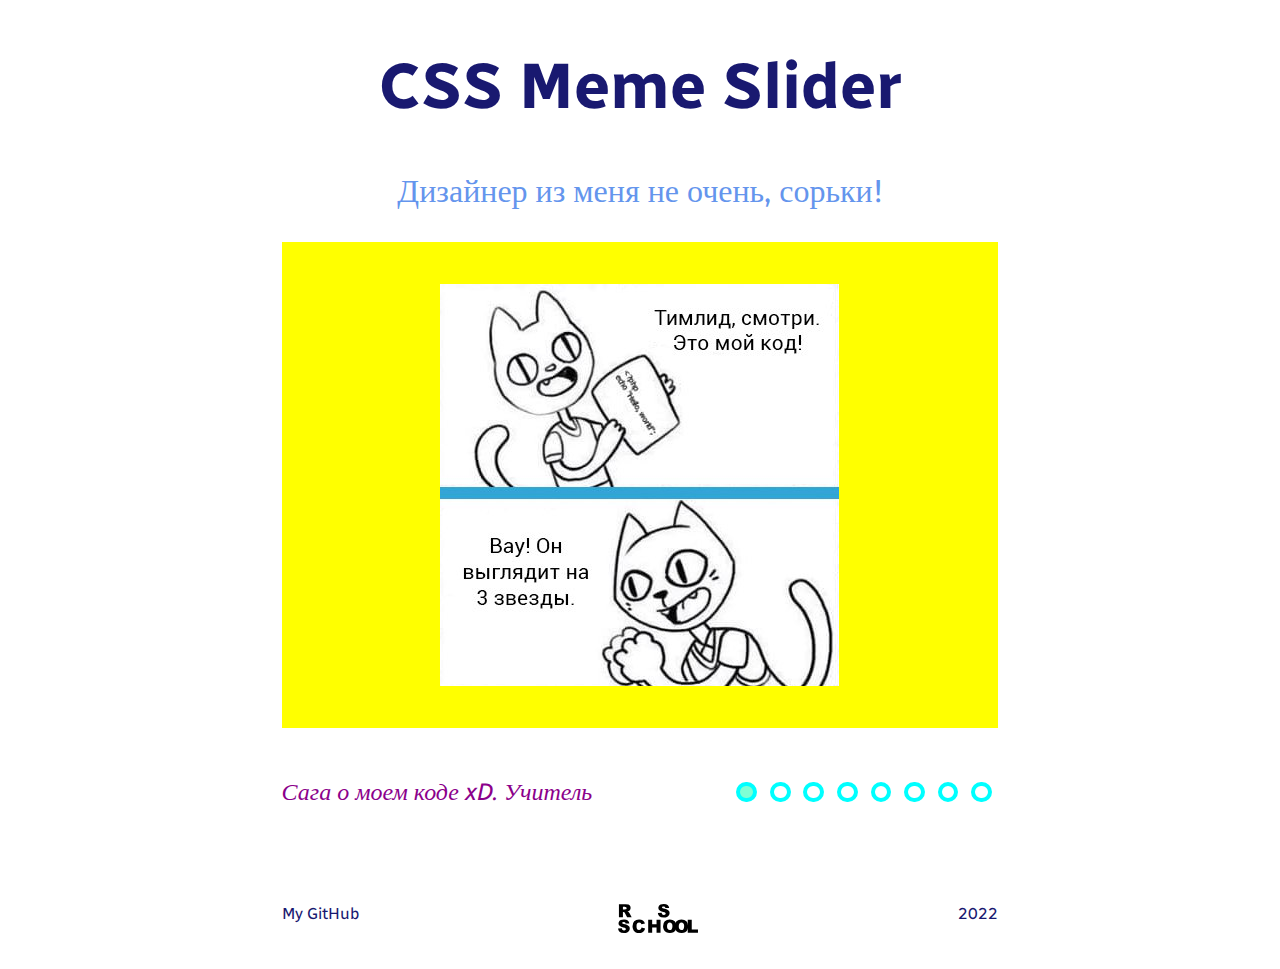
<file: index.html>
<!DOCTYPE html>
<html lang="en">

<head>
  <meta charset="UTF-8">
  <meta http-equiv="X-UA-Compatible" content="IE=edge">
  <meta name="viewport" content="width=device-width, initial-scale=1.0">
  <link rel="icon" type="image/x-icon" href="assets/favicon.ico">
  <link rel="stylesheet" href="style.css">
  <title>CSS Meme Slider</title>
</head>

<body>
  <header class="header">
    <h1 class="header__title">CSS Meme Slider</h1>
  </header>
  <main class="main">
    <div class="subtitle">Дизайнер из меня не очень, сорьки!</div>
    <div class="slider">
      <input type="radio" name="img" id="img0" checked>
      <input type="radio" name="img" id="img1">
      <input type="radio" name="img" id="img2">
      <input type="radio" name="img" id="img3">
      <input type="radio" name="img" id="img4">
      <input type="radio" name="img" id="img5">
      <input type="radio" name="img" id="img6">
      <input type="radio" name="img" id="img7">
      <input type="radio" name="img" id="img8">

      <div class="pics">
        <div class="rect n1">
          <img src="assets/img/!unknown (0).png" alt="code0">
        </div>
        <div class="rect n2">
          <img src="assets/img/!unknown (1).png" alt="code1">
        </div>
        <div class="rect n3">
          <img src="assets/img/!unknown (2).png" alt="code2">
        </div>
        <div class="rect n4">
          <img src="assets/img/space2.jpg" alt="lost in the space">
        </div>
        <div class="rect n5">
          <img src="assets/img/JS.jpg" alt="JS">
        </div>
        <div class="rect n6">
          <img src="assets/img/letsPlayAGame.jpg" alt="let's play a game">
        </div>
        <div class="rect n7">
          <img src="assets/img/girl_and_peaches.jpg" alt="a girl with peaches">
        </div>
        <div class="rect n8">
          <img src="assets/img/yandexTaxi.jpg" alt="customer support">
        </div>
      </div>

      <div class="bottom">
        <div class="inputs">
          <label class="inp0" for="img0">
            <div class="label"></div>
          </label>
          <label class="inp1" for="img1">
            <div class="label"></div>
          </label>
          <label class="inp2" for="img2">
            <div class="label"></div>
          </label>
          <label class="inp3" for="img3">
            <div class="label"></div>
          </label>
          <label class="inp4" for="img4">
            <div class="label"></div>
          </label>
          <label class="inp5" for="img5">
            <div class="label"></div>
          </label>
          <label class="inp6" for="img6">
            <div class="label"></div>
          </label>
          <label class="inp7" for="img7">
            <div class="label"></div>
          </label>
        </div>

        <div class="text">
          <div class="text__wrapper">
            <div class="txt__title n1">
              <p class="borders">Сага о моем коде xD. Учитель</p>
            </div>
            <div class="txt__title n2">
              <p class="borders">Сага о моем коде xD. Надежда</p>
            </div>
            <div class="txt__title n3">
              <p class="borders">Сага о моем коде xD. Боль</p>
            </div>
            <div class="txt__title n4">
              <p class="borders">Неправильно поставленное ТЗ</p>
            </div>
            <div class="txt__title n5">
              <p class="borders">xDDD</p>
            </div>
            <div class="txt__title n6">
              <p class="borders">Let's play a game...</p>
            </div>
            <div class="txt__title n7">
              <p class="borders">xD</p>
            </div>
            <div class="txt__title n8">
              <p class="borders">
                Когда в поддержке работает девочка с персиками из предыдущего слайда
              </p>
            </div>
          </div>
        </div>
      </div>

    </div>
    </div>
  </main>
  <footer class="footer">
    <div class="git">
      <a href="https://github.com/iamarrow88">My GitHub</a>
    </div>
    <div class="rs">
      <a href="https://rs.school/">
        <img src="assets/rs_school.svg" alt="rs_school">
      </a>
    </div>
    <div class="year">
      2022
    </div>
  </footer>
</body>

</html>
</file>
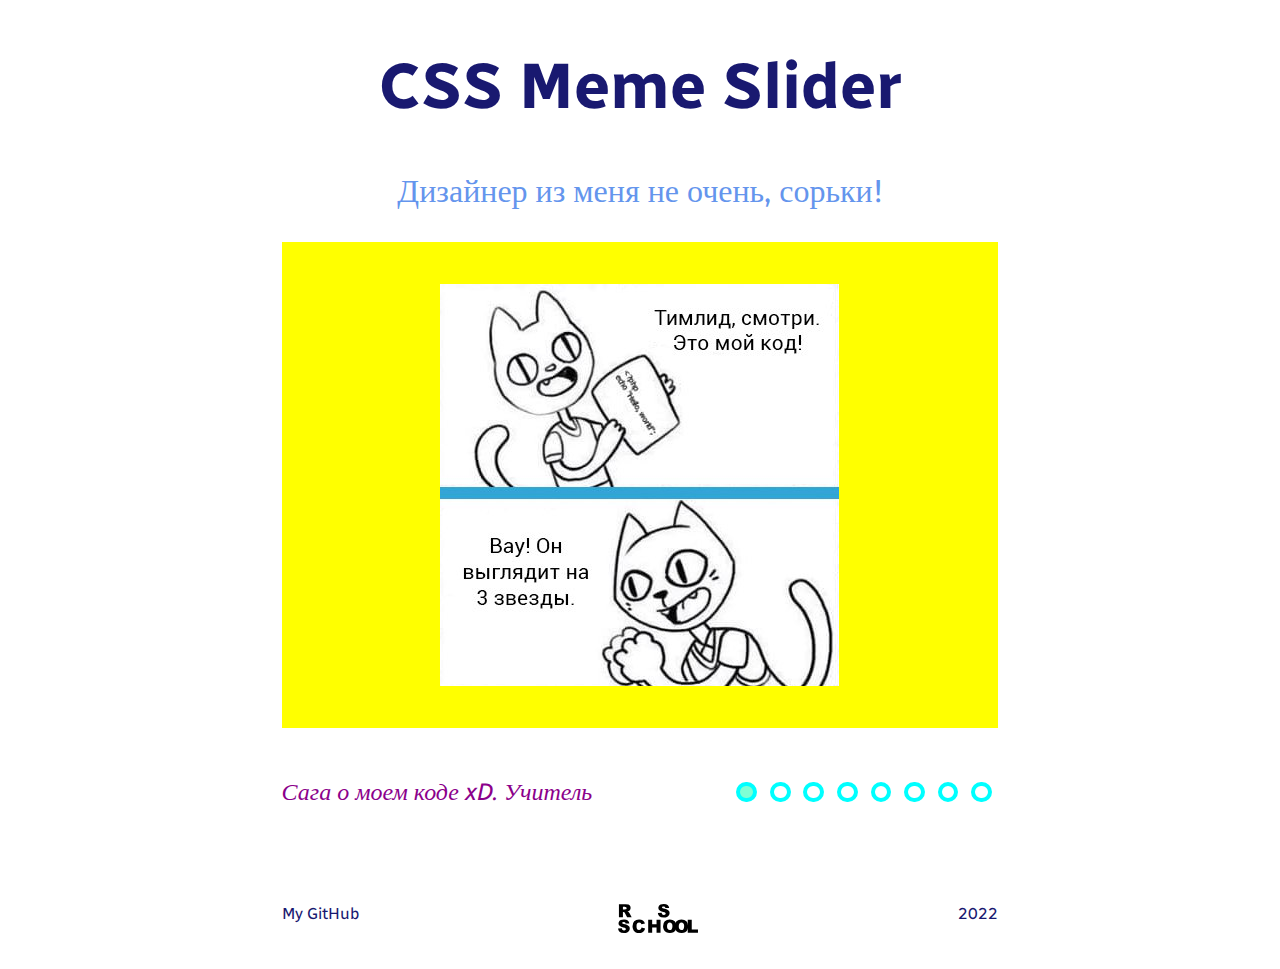
<file: cssMemSlider/index.html>
<!DOCTYPE html>
<html lang="en">

<head>
  <meta charset="UTF-8">
  <meta http-equiv="X-UA-Compatible" content="IE=edge">
  <meta name="viewport" content="width=device-width, initial-scale=1.0">
  <link rel="icon" type="image/x-icon" href="../assets/favicon.ico">
  <link rel="stylesheet" href="style.css">
  <title>CSS Meme Slider</title>
</head>

<body>
  <header class="header">
    <h1 class="header__title">CSS Meme Slider</h1>
  </header>
  <main class="main">
    <div class="subtitle">Дизайнер из меня не очень, сорьки!</div>
    <div class="slider">
      <input type="radio" name="img" id="img0" checked>
      <input type="radio" name="img" id="img1">
      <input type="radio" name="img" id="img2">
      <input type="radio" name="img" id="img3">
      <input type="radio" name="img" id="img4">
      <input type="radio" name="img" id="img5">
      <input type="radio" name="img" id="img6">
      <input type="radio" name="img" id="img7">
      <input type="radio" name="img" id="img8">

      <div class="pics">
        <div class="rect n1">
          <img src="../assets/img/!unknown (0).png" alt="code0">
        </div>
        <div class="rect n2">
          <img src="../assets/img/!unknown (1).png" alt="code1">
        </div>
        <div class="rect n3">
          <img src="../assets/img/!unknown (2).png" alt="code2">
        </div>
        <div class="rect n4">
          <img src="../assets/img/space2.jpg" alt="lost in the space">
        </div>
        <div class="rect n5">
          <img src="../assets/img/JS.jpg" alt="JS">
        </div>
        <div class="rect n6">
          <img src="../assets/img/letsPlayAGame.jpg" alt="let's play a game">
        </div>
        <div class="rect n7">
          <img src="../assets/img/girl_and_peaches.jpg" alt="a girl with peaches">
        </div>
        <div class="rect n8">
          <img src="../assets/img/yandexTaxi.jpg" alt="customer support">
        </div>
      </div>

      <div class="bottom">
        <div class="inputs">
          <label class="inp0" for="img0">
            <div class="label"></div>
          </label>
          <label class="inp1" for="img1">
            <div class="label"></div>
          </label>
          <label class="inp2" for="img2">
            <div class="label"></div>
          </label>
          <label class="inp3" for="img3">
            <div class="label"></div>
          </label>
          <label class="inp4" for="img4">
            <div class="label"></div>
          </label>
          <label class="inp5" for="img5">
            <div class="label"></div>
          </label>
          <label class="inp6" for="img6">
            <div class="label"></div>
          </label>
          <label class="inp7" for="img7">
            <div class="label"></div>
          </label>
        </div>

        <div class="text">
          <div class="text__wrapper">
            <div class="txt__title n1">
              <p class="borders">Сага о моем коде xD. Учитель</p>
            </div>
            <div class="txt__title n2">
              <p class="borders">Сага о моем коде xD. Надежда</p>
            </div>
            <div class="txt__title n3">
              <p class="borders">Сага о моем коде xD. Боль</p>
            </div>
            <div class="txt__title n4">
              <p class="borders">Неправильно поставленное ТЗ</p>
            </div>
            <div class="txt__title n5">
              <p class="borders">xDDD</p>
            </div>
            <div class="txt__title n6">
              <p class="borders">Let's play a game...</p>
            </div>
            <div class="txt__title n7">
              <p class="borders">xD</p>
            </div>
            <div class="txt__title n8">
              <p class="borders">
                Когда в поддержке работает девочка с персиками из предыдущего слайда
              </p>
            </div>
          </div>
        </div>
      </div>

    </div>
    </div>
  </main>
  <footer class="footer">
    <div class="git">
      <a href="https://github.com/iamarrow88">My GitHub</a>
    </div>
    <div class="rs">
      <a href="https://rs.school/">
        <img src="../assets/rs_school.svg" alt="rs_school">
      </a>
    </div>
    <div class="year">
      2022
    </div>
  </footer>
</body>

</html>
</file>
<file: style.css>
@import url(https://fonts.googleapis.com/css?family=Radio+Canada:300,regular,500,600,700);

* {
  margin: 0;
  padding: 0;
  box-sizing: border-box;
}

body {
  height: 100vh;
  font-family: 'Radio Canada';
  display: flex;
  flex-direction: column;
  justify-content: space-between;
}

.header__title {
  text-align: center;
  margin-bottom: 3rem;
  margin-top: 3rem;
  font-size: 4rem;
  color: midnightblue;
}

.subtitle {
  text-align: center;
  font-size: 2rem;
  color: cornflowerblue;
  margin-bottom: 2rem;
}

input {
  display: none;
}

.slider {
  display: flex;
  flex-direction: column;
  width: 56vw;
  margin: 0 auto;
  overflow: hidden;
}

.pics {
  width: 800%;
  display: flex;
  margin-bottom: 3rem;
  transition: 0.2s all ease-in-out;
}

.rect {
  height: 54vh;
  width: 56vw;
  display: flex;
  justify-content: center;
  align-items: center;
}

.rect img {
  height: 100%;
  object-fit: scale-down;
}

.rect.n1 {
  background-color: yellow;
}

.rect.n2 {
  background-color: palevioletred;
}

.rect.n3 {
  background-color: greenyellow;
}

.rect.n4 {
  background-color: aquamarine;
}

.rect.n5 {
  background-color:rgb(252, 151, 210);
}

.rect.n6 {
  background-color: #f6eaac;
}

.rect.n7 {
  background-color: azure;
}

.rect.n8 {
  background-color:yellowgreen;
}

#img0:checked~.pics>.rect,
#img0:checked~.bottom > .text> .text__wrapper > .txt__title {
  transform: translateX(0);
  transition: all 0.2s;
}

#img1:checked~.pics>.rect,
#img1:checked~.bottom > .text> .text__wrapper > .txt__title {
  transform: translateX(-100%);
  transition: all 0.2s;
}

#img2:checked~.pics>.rect,
#img2:checked~.bottom > .text> .text__wrapper > .txt__title {
  transform: translateX(-200%);
  transition: all 0.2s;
}

#img3:checked~.pics>.rect,
#img3:checked~.bottom > .text> .text__wrapper > .txt__title {
  transform: translateX(-300%);
  transition: all 0.2s;
}

#img4:checked~.pics>.rect,
#img4:checked~.bottom > .text> .text__wrapper > .txt__title {
  transform: translateX(-400%);
  transition: all 0.2s;
}

#img5:checked~.pics>.rect,
#img5:checked~.bottom > .text> .text__wrapper > .txt__title {
  transform: translateX(-500%);
  transition: all 0.2s;
}

#img6:checked~.pics>.rect,
#img6:checked~.bottom > .text> .text__wrapper > .txt__title {
  transform: translateX(-600%);
  transition: all 0.2s;
}

#img7:checked~.pics>.rect,
#img7:checked~.bottom > .text> .text__wrapper > .txt__title {
  transform: translateX(-700%);
  transition: all 0.2s;
}

#img0:checked~.bottom > .inputs>.inp0>div,
#img1:checked~.bottom > .inputs>.inp1>div,
#img2:checked~.bottom > .inputs>.inp2>div,
#img3:checked~.bottom > .inputs>.inp3>div,
#img4:checked~.bottom > .inputs>.inp4>div,
#img5:checked~.bottom > .inputs>.inp5>div,
#img6:checked~.bottom > .inputs>.inp6>div,
#img7:checked~.bottom > .inputs>.inp7>div {
  background-color: aquamarine;
}

.bottom {
  width: 100%;
  display: flex;
  justify-content: space-between;
}

.text {
  order: 1;
  width: 50%;
}
.text__wrapper {
  width: 1700%;
  display: flex;
}

.text .txt__title {
  width: 100%;
  height: 2rem;
  background-color: #fff;
  color: darkmagenta;
  font-size: 1.5rem;
  font-style: italic;
  line-height: 1.5rem;
}

.borders {
  width: 50%;
  line-height: 2rem;
}

.inputs {
  order: 2;
  width: 50%;
  height: 2rem;
  display: flex;
  justify-content: flex-end;
  align-items: center;
  z-index: 20;
  margin-bottom: 2rem;
}

.inputs label {
  padding: .4rem;
  background-color: #fff;
}

.inputs .label {
  display: block;
  padding: 0.4rem;
  border: 0.3rem solid aqua;
  border-radius: 50%;
}

.inputs label:hover {
  cursor: pointer;
}

.inputs .label:hover {
  background-color: aquamarine;
  cursor: pointer;
}

.inputs .label:active {
  background-color: greenyellow;
  box-shadow: .2rem .2rem 2rem;
  cursor: pointer;
}

.footer {
  display: flex;
  justify-content: space-between;
  width: 56vw;
  margin: 0 auto;
  padding: 4rem 0 2rem 0;
}

.git a{
  text-decoration: none;
  color: midnightblue;
}

.rs a {
  width: 200%;
  height: 200%;
  padding: 1.5rem;
}

.rs a img {
  width: 5rem;
}

.year {
  color: midnightblue;
}

@media  (max-width: 1200px) {
  .text {
    width: 70%;
  }
  .inputs {
    width: 19%;
    flex-wrap: wrap;
    height: 0.7rem;
  }
  .inputs .label {
    padding: 0.2rem;
    border: 0.2rem solid aqua;
  }
  .rect img {
    max-width: 100%;
    object-fit: contain;
  }
}

@media  (max-width: 960px) {
  .text {
    width: 65%;
  }
  .inputs {
    width: 23%;
    flex-wrap: wrap;
    height: 0.7rem;
  }
}

@media  (max-width: 850px) {
  /*.pics {
    order: 1;
  }*/
  .bottom {
    display: block;
  }
  .inputs {
    order: 2;
    height: 100%;
    width: 100%;
    display: flex;
    justify-content: center;

  }
  .text {
    order: 3;
    width: 100%;
    margin-bottom: 1rem;
  }
  .borders {
    width: 47%;
    text-align: center;
  }
  .header__title {
    margin-bottom: 1.5rem;
    margin-top: 1.5rem;
    font-size: 2rem;
  }

  .subtitle {
    font-size: 1rem;
    margin-bottom: 1rem;
  }
}
</file>
<file: cssMemSlider/style.css>
@import url(https://fonts.googleapis.com/css?family=Radio+Canada:300,regular,500,600,700);

* {
  margin: 0;
  padding: 0;
  box-sizing: border-box;
}

body {
  height: 100vh;
  font-family: 'Radio Canada';
  display: flex;
  flex-direction: column;
  justify-content: space-between;
}

.header__title {
  text-align: center;
  margin-bottom: 3rem;
  margin-top: 3rem;
  font-size: 4rem;
  color: midnightblue;
}

.subtitle {
  text-align: center;
  font-size: 2rem;
  color: cornflowerblue;
  margin-bottom: 2rem;
}

input {
  display: none;
}

.slider {
  display: flex;
  flex-direction: column;
  width: 56vw;
  margin: 0 auto;
  overflow: hidden;
}

.pics {
  width: 800%;
  display: flex;
  margin-bottom: 3rem;
  transition: 0.2s all ease-in-out;
}

.rect {
  height: 54vh;
  width: 56vw;
  display: flex;
  justify-content: center;
  align-items: center;
}

.rect img {
  height: 100%;
  object-fit: scale-down;
}

.rect.n1 {
  background-color: yellow;
}

.rect.n2 {
  background-color: palevioletred;
}

.rect.n3 {
  background-color: greenyellow;
}

.rect.n4 {
  background-color: aquamarine;
}

.rect.n5 {
  background-color:rgb(252, 151, 210);
}

.rect.n6 {
  background-color: #f6eaac;
}

.rect.n7 {
  background-color: azure;
}

.rect.n8 {
  background-color:yellowgreen;
}

#img0:checked~.pics>.rect,
#img0:checked~.bottom > .text> .text__wrapper > .txt__title {
  transform: translateX(0);
  transition: all 0.2s;
}

#img1:checked~.pics>.rect,
#img1:checked~.bottom > .text> .text__wrapper > .txt__title {
  transform: translateX(-100%);
  transition: all 0.2s;
}

#img2:checked~.pics>.rect,
#img2:checked~.bottom > .text> .text__wrapper > .txt__title {
  transform: translateX(-200%);
  transition: all 0.2s;
}

#img3:checked~.pics>.rect,
#img3:checked~.bottom > .text> .text__wrapper > .txt__title {
  transform: translateX(-300%);
  transition: all 0.2s;
}

#img4:checked~.pics>.rect,
#img4:checked~.bottom > .text> .text__wrapper > .txt__title {
  transform: translateX(-400%);
  transition: all 0.2s;
}

#img5:checked~.pics>.rect,
#img5:checked~.bottom > .text> .text__wrapper > .txt__title {
  transform: translateX(-500%);
  transition: all 0.2s;
}

#img6:checked~.pics>.rect,
#img6:checked~.bottom > .text> .text__wrapper > .txt__title {
  transform: translateX(-600%);
  transition: all 0.2s;
}

#img7:checked~.pics>.rect,
#img7:checked~.bottom > .text> .text__wrapper > .txt__title {
  transform: translateX(-700%);
  transition: all 0.2s;
}

#img0:checked~.bottom > .inputs>.inp0>div,
#img1:checked~.bottom > .inputs>.inp1>div,
#img2:checked~.bottom > .inputs>.inp2>div,
#img3:checked~.bottom > .inputs>.inp3>div,
#img4:checked~.bottom > .inputs>.inp4>div,
#img5:checked~.bottom > .inputs>.inp5>div,
#img6:checked~.bottom > .inputs>.inp6>div,
#img7:checked~.bottom > .inputs>.inp7>div {
  background-color: aquamarine;
}

.bottom {
  width: 100%;
  display: flex;
  justify-content: space-between;
}

.text {
  order: 1;
  width: 50%;
}
.text__wrapper {
  width: 1700%;
  display: flex;
}

.text .txt__title {
  width: 100%;
  height: 2rem;
  background-color: #fff;
  color: darkmagenta;
  font-size: 1.5rem;
  font-style: italic;
  line-height: 1.5rem;
}

.borders {
  width: 50%;
  line-height: 2rem;
}

.inputs {
  order: 2;
  width: 50%;
  height: 2rem;
  display: flex;
  justify-content: flex-end;
  align-items: center;
  z-index: 20;
  margin-bottom: 2rem;
}

.inputs label {
  padding: .4rem;
  background-color: #fff;
}

.inputs .label {
  display: block;
  padding: 0.4rem;
  border: 0.3rem solid aqua;
  border-radius: 50%;
}

.inputs label:hover {
  cursor: pointer;
}

.inputs .label:hover {
  background-color: aquamarine;
  cursor: pointer;
}

.inputs .label:active {
  background-color: greenyellow;
  box-shadow: .2rem .2rem 2rem;
  cursor: pointer;
}

.footer {
  display: flex;
  justify-content: space-between;
  width: 56vw;
  margin: 0 auto;
  padding: 4rem 0 2rem 0;
}

.git a{
  text-decoration: none;
  color: midnightblue;
}

.rs a {
  width: 200%;
  height: 200%;
  padding: 1.5rem;
}

.rs a img {
  width: 5rem;
}

.year {
  color: midnightblue;
}

@media  (max-width: 1200px) {
  .text {
    width: 70%;
  }
  .inputs {
    width: 19%;
    flex-wrap: wrap;
    height: 0.7rem;
  }
  .inputs .label {
    padding: 0.2rem;
    border: 0.2rem solid aqua;
  }
  .rect img {
    max-width: 100%;
    object-fit: contain;
  }
}

@media  (max-width: 960px) {
  .text {
    width: 65%;
  }
  .inputs {
    width: 23%;
    flex-wrap: wrap;
    height: 0.7rem;
  }
}

@media  (max-width: 850px) {
  /*.pics {
    order: 1;
  }*/
  .bottom {
    display: block;
  }
  .inputs {
    order: 2;
    height: 100%;
    width: 100%;
    display: flex;
    justify-content: center;

  }
  .text {
    order: 3;
    width: 100%;
    margin-bottom: 1rem;
  }
  .borders {
    width: 47%;
    text-align: center;
  }
  .header__title {
    margin-bottom: 1.5rem;
    margin-top: 1.5rem;
    font-size: 2rem;
  }

  .subtitle {
    font-size: 1rem;
    margin-bottom: 1rem;
  }
}
</file>
